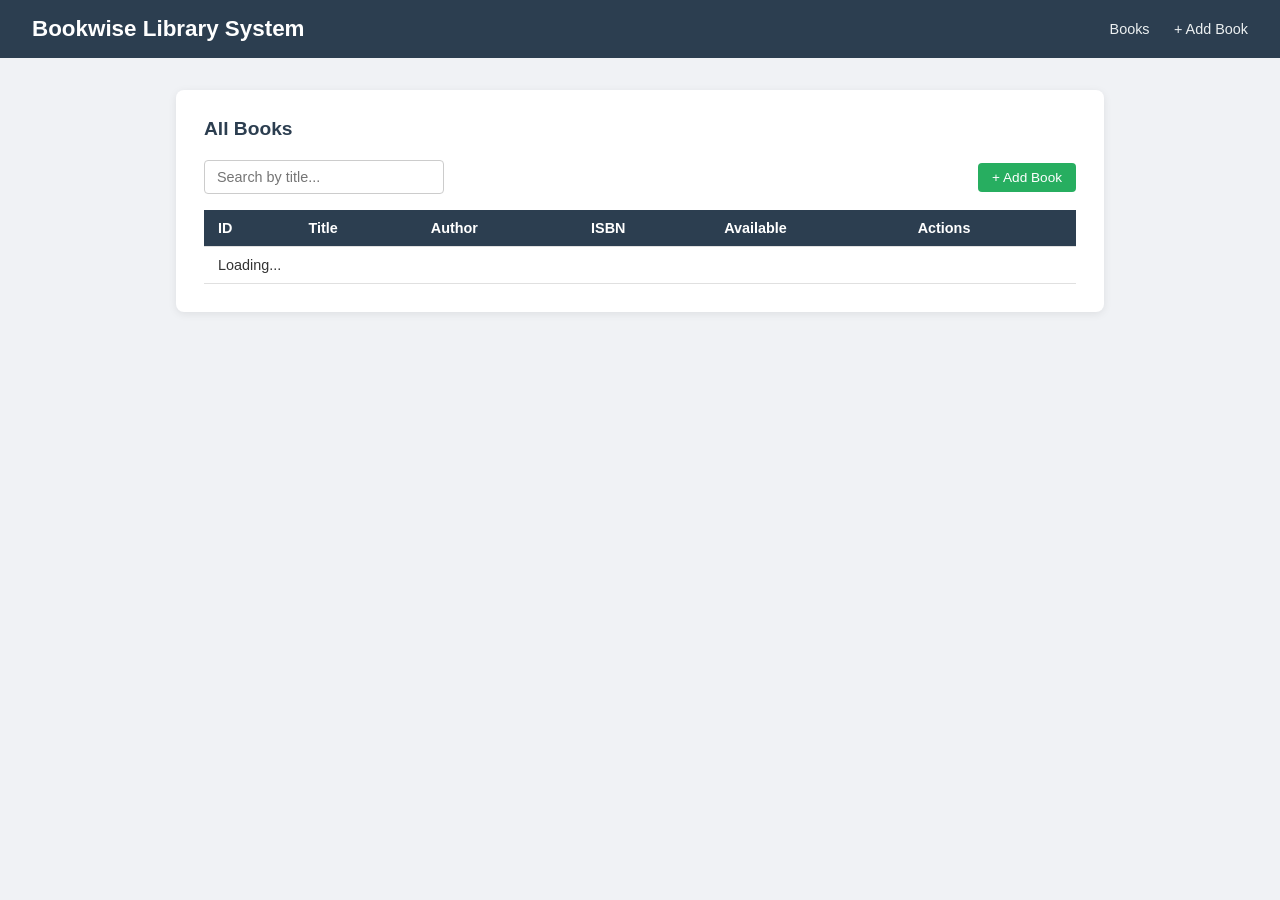
<file: src/main/resources/static/index.html>
<!DOCTYPE html>
<html lang="en">
<head>
    <meta charset="UTF-8">
    <meta name="viewport" content="width=device-width, initial-scale=1.0">
    <title>Bookwise — Library</title>
    <link rel="stylesheet" href="css/style.css">
</head>
<body>

<header>
    <h1>Bookwise Library System</h1>
    <nav>
        <a href="index.html">Books</a>
        <a href="add-book.html">+ Add Book</a>
    </nav>
</header>

<div class="container">
    <div class="card">
        <h2>All Books</h2>

        <div id="alert" class="alert"></div>

        <div class="toolbar">
            <input type="text" id="search-input" placeholder="Search by title..." oninput="handleSearch()">
            <a href="add-book.html" class="btn btn-success">+ Add Book</a>
        </div>

        <table>
            <thead>
                <tr>
                    <th>ID</th>
                    <th>Title</th>
                    <th>Author</th>
                    <th>ISBN</th>
                    <th>Available</th>
                    <th>Actions</th>
                </tr>
            </thead>
            <tbody id="book-list">
                <tr><td colspan="6">Loading...</td></tr>
            </tbody>
        </table>
    </div>
</div>

<script>
    async function loadBooks() {
        const response = await fetch('http://localhost:8080/api/books');
        const books = await response.json();
        renderBooks(books);
    }

    function renderBooks(books) {
        const tbody = document.getElementById('book-list');
        if (books.length === 0) {
            tbody.innerHTML = '<tr><td colspan="6" style="text-align:center;color:#888;">No books found.</td></tr>';
            return;
        }
        tbody.innerHTML = '';
        books.forEach(book => {
            const badge = book.available
                ? '<span class="badge badge-yes">Yes</span>'
                : '<span class="badge badge-no">No</span>';
            tbody.innerHTML += `
                <tr>
                    <td>${book.id}</td>
                    <td>${book.title}</td>
                    <td>${book.author}</td>
                    <td>${book.isbn || '—'}</td>
                    <td>${badge}</td>
                    <td>
                        <a href="edit-book.html?id=${book.id}" class="btn btn-primary" style="margin-right:6px;">Edit</a>
                        <button class="btn btn-danger" onclick="deleteBook(${book.id})">Delete</button>
                    </td>
                </tr>`;
        });
    }

    async function handleSearch() {
        const title = document.getElementById('search-input').value.trim();
        if (title === '') {
            loadBooks();
            return;
        }
        const response = await fetch(`http://localhost:8080/api/books/search?title=${encodeURIComponent(title)}`);
        const books = await response.json();
        renderBooks(books);
    }

    async function deleteBook(id) {
        if (!confirm('Delete this book?')) return;
        const response = await fetch(`http://localhost:8080/api/books/${id}`, { method: 'DELETE' });
        if (response.ok) {
            showAlert('Book deleted successfully.', 'success');
            loadBooks();
        } else {
            showAlert('Failed to delete book.', 'error');
        }
    }

    function showAlert(message, type) {
        const el = document.getElementById('alert');
        el.textContent = message;
        el.className = `alert alert-${type}`;
        el.style.display = 'block';
        setTimeout(() => el.style.display = 'none', 3000);
    }

    loadBooks();
</script>

</body>
</html>
</file>
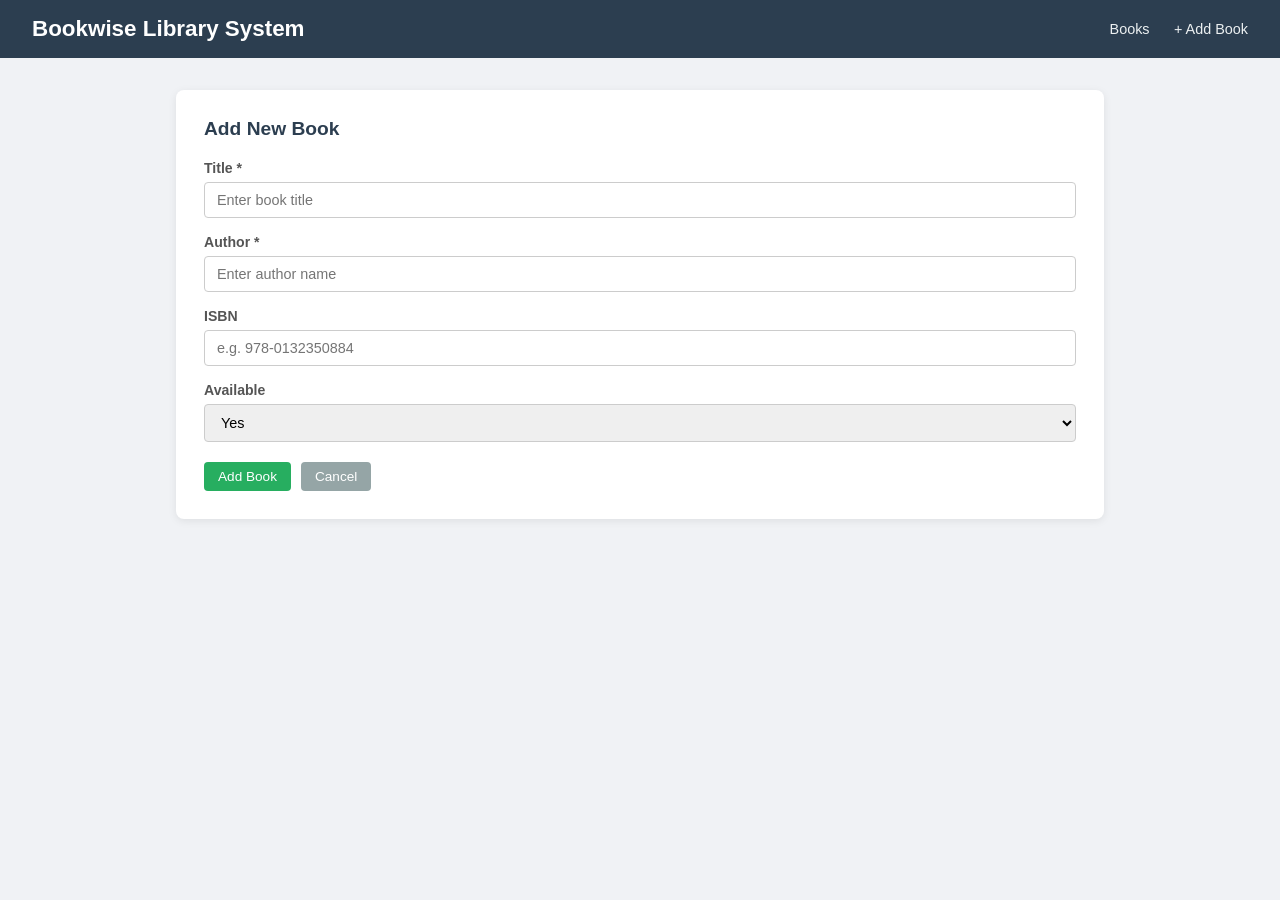
<file: src/main/resources/static/add-book.html>
<!DOCTYPE html>
<html lang="en">
<head>
    <meta charset="UTF-8">
    <meta name="viewport" content="width=device-width, initial-scale=1.0">
    <title>Bookwise — Add Book</title>
    <link rel="stylesheet" href="css/style.css">
</head>
<body>

<header>
    <h1>Bookwise Library System</h1>
    <nav>
        <a href="index.html">Books</a>
        <a href="add-book.html">+ Add Book</a>
    </nav>
</header>

<div class="container">
    <div class="card">
        <h2>Add New Book</h2>

        <div id="alert" class="alert"></div>

        <form onsubmit="addBook(event)">
            <div class="form-group">
                <label for="title">Title *</label>
                <input type="text" id="title" placeholder="Enter book title" required>
            </div>
            <div class="form-group">
                <label for="author">Author *</label>
                <input type="text" id="author" placeholder="Enter author name" required>
            </div>
            <div class="form-group">
                <label for="isbn">ISBN</label>
                <input type="text" id="isbn" placeholder="e.g. 978-0132350884">
            </div>
            <div class="form-group">
                <label for="available">Available</label>
                <select id="available">
                    <option value="true">Yes</option>
                    <option value="false">No</option>
                </select>
            </div>
            <div class="form-actions">
                <button type="submit" class="btn btn-success">Add Book</button>
                <a href="index.html" class="btn btn-secondary">Cancel</a>
            </div>
        </form>
    </div>
</div>

<script>
    async function addBook(event) {
        event.preventDefault();
        const book = {
            title: document.getElementById('title').value,
            author: document.getElementById('author').value,
            isbn: document.getElementById('isbn').value,
            available: document.getElementById('available').value === 'true'
        };
        const response = await fetch('http://localhost:8080/api/books', {
            method: 'POST',
            headers: { 'Content-Type': 'application/json' },
            body: JSON.stringify(book)
        });
        if (response.ok) {
            window.location.href = 'index.html';
        } else {
            showAlert('Failed to add book. Please try again.', 'error');
        }
    }

    function showAlert(message, type) {
        const el = document.getElementById('alert');
        el.textContent = message;
        el.className = `alert alert-${type}`;
        el.style.display = 'block';
    }
</script>

</body>
</html>
</file>
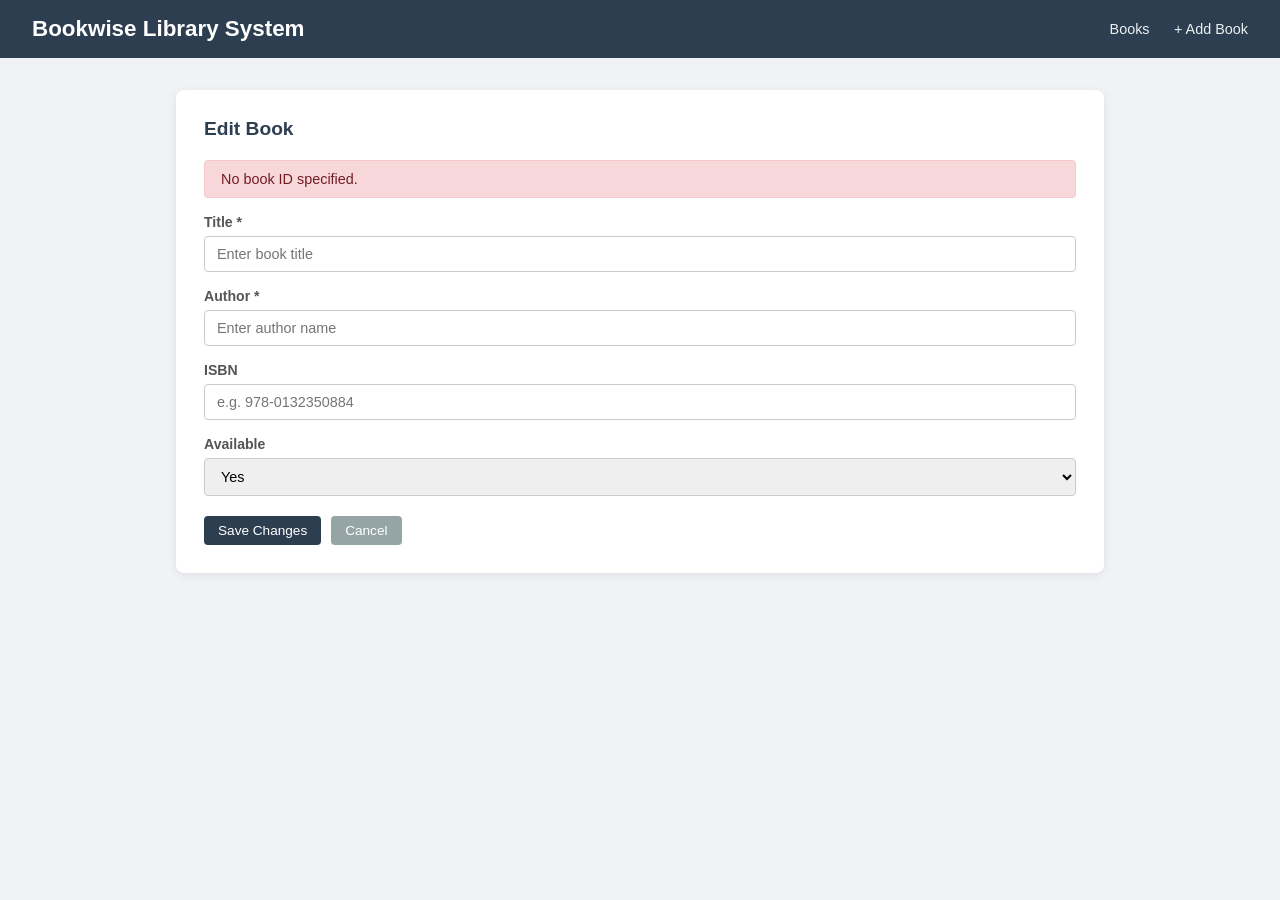
<file: src/main/resources/static/edit-book.html>
<!DOCTYPE html>
<html lang="en">
<head>
    <meta charset="UTF-8">
    <meta name="viewport" content="width=device-width, initial-scale=1.0">
    <title>Bookwise — Edit Book</title>
    <link rel="stylesheet" href="css/style.css">
</head>
<body>

<header>
    <h1>Bookwise Library System</h1>
    <nav>
        <a href="index.html">Books</a>
        <a href="add-book.html">+ Add Book</a>
    </nav>
</header>

<div class="container">
    <div class="card">
        <h2>Edit Book</h2>

        <div id="alert" class="alert"></div>

        <form onsubmit="updateBook(event)">
            <div class="form-group">
                <label for="title">Title *</label>
                <input type="text" id="title" placeholder="Enter book title" required>
            </div>
            <div class="form-group">
                <label for="author">Author *</label>
                <input type="text" id="author" placeholder="Enter author name" required>
            </div>
            <div class="form-group">
                <label for="isbn">ISBN</label>
                <input type="text" id="isbn" placeholder="e.g. 978-0132350884">
            </div>
            <div class="form-group">
                <label for="available">Available</label>
                <select id="available">
                    <option value="true">Yes</option>
                    <option value="false">No</option>
                </select>
            </div>
            <div class="form-actions">
                <button type="submit" class="btn btn-primary">Save Changes</button>
                <a href="index.html" class="btn btn-secondary">Cancel</a>
            </div>
        </form>
    </div>
</div>

<script>
    const params = new URLSearchParams(window.location.search);
    const bookId = params.get('id');

    async function loadBook() {
        if (!bookId) {
            showAlert('No book ID specified.', 'error');
            return;
        }
        const response = await fetch(`http://localhost:8080/api/books/${bookId}`);
        if (!response.ok) {
            showAlert('Book not found.', 'error');
            return;
        }
        const book = await response.json();
        document.getElementById('title').value = book.title;
        document.getElementById('author').value = book.author;
        document.getElementById('isbn').value = book.isbn || '';
        document.getElementById('available').value = String(book.available);
    }

    async function updateBook(event) {
        event.preventDefault();
        const updated = {
            title: document.getElementById('title').value,
            author: document.getElementById('author').value,
            isbn: document.getElementById('isbn').value,
            available: document.getElementById('available').value === 'true'
        };
        const response = await fetch(`http://localhost:8080/api/books/${bookId}`, {
            method: 'PUT',
            headers: { 'Content-Type': 'application/json' },
            body: JSON.stringify(updated)
        });
        if (response.ok) {
            window.location.href = 'index.html';
        } else {
            showAlert('Failed to update book. Please try again.', 'error');
        }
    }

    function showAlert(message, type) {
        const el = document.getElementById('alert');
        el.textContent = message;
        el.className = `alert alert-${type}`;
        el.style.display = 'block';
    }

    loadBook();
</script>

</body>
</html>
</file>
<file: src/main/resources/static/css/style.css>
* {
    box-sizing: border-box;
    margin: 0;
    padding: 0;
}

body {
    font-family: 'Segoe UI', Tahoma, Geneva, Verdana, sans-serif;
    background: #f0f2f5;
    color: #333;
}

header {
    background: #2c3e50;
    color: #fff;
    padding: 16px 32px;
    display: flex;
    align-items: center;
    justify-content: space-between;
}

header h1 {
    font-size: 1.4rem;
    font-weight: 600;
}

header nav a {
    color: #ecf0f1;
    text-decoration: none;
    margin-left: 20px;
    font-size: 0.9rem;
}

header nav a:hover {
    text-decoration: underline;
}

.container {
    max-width: 960px;
    margin: 32px auto;
    padding: 0 16px;
}

.card {
    background: #fff;
    border-radius: 8px;
    box-shadow: 0 2px 8px rgba(0, 0, 0, 0.08);
    padding: 28px;
}

h2 {
    margin-bottom: 20px;
    font-size: 1.2rem;
    color: #2c3e50;
}

.toolbar {
    display: flex;
    justify-content: space-between;
    align-items: center;
    margin-bottom: 16px;
}

.toolbar input[type="text"] {
    padding: 8px 12px;
    border: 1px solid #ccc;
    border-radius: 4px;
    width: 240px;
    font-size: 0.9rem;
}

table {
    width: 100%;
    border-collapse: collapse;
    font-size: 0.9rem;
}

thead tr {
    background: #2c3e50;
    color: #fff;
}

th, td {
    padding: 10px 14px;
    text-align: left;
    border-bottom: 1px solid #e0e0e0;
}

tbody tr:hover {
    background: #f9f9f9;
}

.badge {
    display: inline-block;
    padding: 2px 8px;
    border-radius: 12px;
    font-size: 0.78rem;
    font-weight: 600;
}

.badge-yes {
    background: #d4edda;
    color: #155724;
}

.badge-no {
    background: #f8d7da;
    color: #721c24;
}

.btn {
    display: inline-block;
    padding: 7px 14px;
    border: none;
    border-radius: 4px;
    cursor: pointer;
    font-size: 0.85rem;
    text-decoration: none;
    font-family: inherit;
}

.btn-primary {
    background: #2c3e50;
    color: #fff;
}

.btn-primary:hover {
    background: #3d5166;
}

.btn-success {
    background: #27ae60;
    color: #fff;
}

.btn-success:hover {
    background: #219a52;
}

.btn-danger {
    background: #e74c3c;
    color: #fff;
}

.btn-danger:hover {
    background: #c0392b;
}

.btn-secondary {
    background: #95a5a6;
    color: #fff;
}

.btn-secondary:hover {
    background: #7f8c8d;
}

form .form-group {
    margin-bottom: 16px;
}

form label {
    display: block;
    margin-bottom: 6px;
    font-size: 0.88rem;
    font-weight: 600;
    color: #555;
}

form input[type="text"],
form input[type="email"],
form select {
    width: 100%;
    padding: 9px 12px;
    border: 1px solid #ccc;
    border-radius: 4px;
    font-size: 0.9rem;
    font-family: inherit;
}

form input:focus,
form select:focus {
    outline: none;
    border-color: #2c3e50;
}

.form-actions {
    display: flex;
    gap: 10px;
    margin-top: 20px;
}

.alert {
    padding: 10px 16px;
    border-radius: 4px;
    margin-bottom: 16px;
    font-size: 0.9rem;
    display: none;
}

.alert-success {
    background: #d4edda;
    color: #155724;
    border: 1px solid #c3e6cb;
}

.alert-error {
    background: #f8d7da;
    color: #721c24;
    border: 1px solid #f5c6cb;
}
</file>
